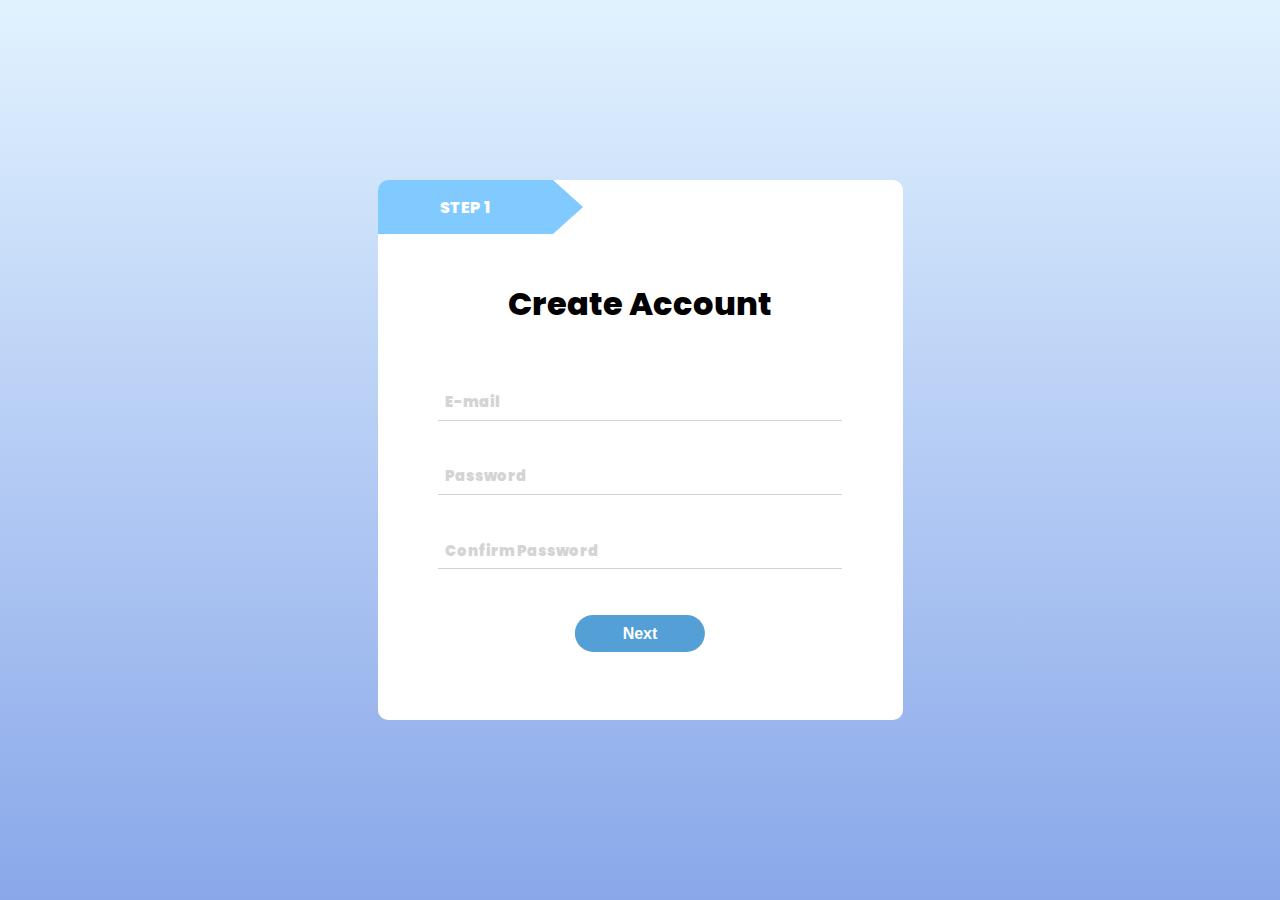
<file: AnimatedRegister/index.html>
<!DOCTYPE html>
<html lang="pt-br">

<head>
    <meta charset="UTF-8">
    <meta http-equiv="X-UA-Compatible" content="IE=edge">
    <meta name="viewport" content="width=device-width, initial-scale=1.0">
    <link rel="stylesheet" href="style.css">
    <link rel="shortcut icon" href="registered-regular.svg" type="image/x-icon">
    <title>Animated Registration</title>
</head>

<body>
    <section class="container">
        <form class="form1">
            <div class="formTitle">
                <h1>Create Account</h1>
            </div>
            <input type="text" name="email" id="email" placeholder="E-mail">
            <input type="text" name="password" id="password" placeholder="Password">
            <input type="text" name="confirmpassword" id="confirmpassword" placeholder="Confirm Password">

            <div class="button">
                <button class="next1 btn">Next</button>
            </div>
        </form>
        <form class="form2">
            <div class="formTitle">
                <h1>Social Links</h1>
            </div>
            <input type="text" name="instagram" id="instagram" placeholder="Instagram">
            <input type="text" name="github" id="github" placeholder="Github">
            <input type="text" name="twitter" id="twitter" placeholder="Twitter">

            <div class="buttons">
                <button class="back1 btn">Back</button>
                <button class="next2 btn">Next</button>
            </div>
        </form>

        <form class="form3">
            <div class="formTitle">
                <h1>Personal Information</h1>
            </div>
            <input type="text" name="fname" id="fname" placeholder="First name">
            <input type="text" name="lname" id="lname" placeholder="Last Name">
            <input type="text" name="number" id="number" placeholder="Phone Number">

            <div class="buttons">
                <button class="back2 btn">Back</button>
                <button class="submit btn">Submit</button>
            </div>
        </form>


        <div class="progressbar">
            <div class="step step1 active"><span> STEP 1</span></div>
            <div class="step step2 "><span> STEP 2</span></div>
            <div class="step step3"><span> STEP 3</span></div>
        </div>
    </section>

    <script src="index.js"></script>
</body>

</html>
</file>
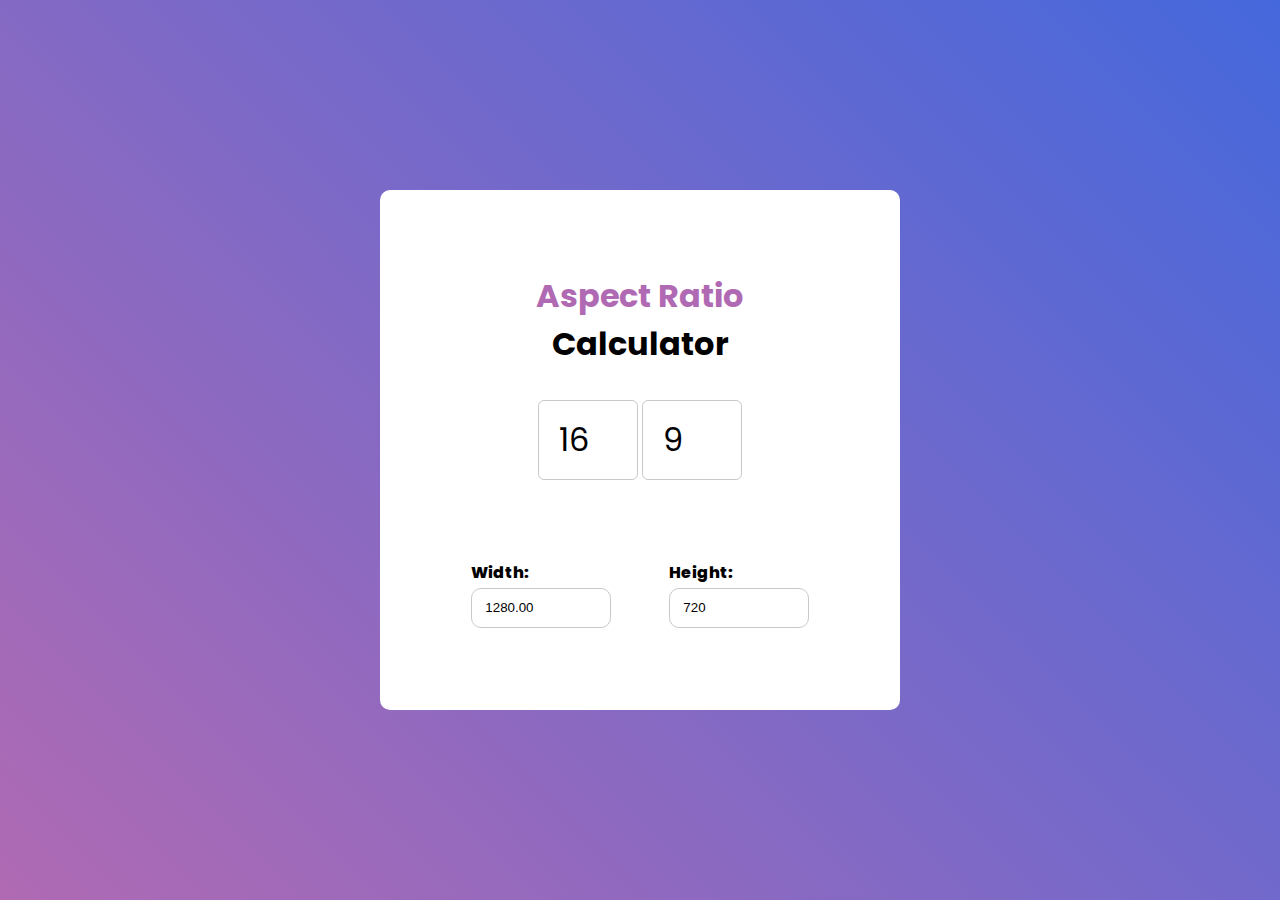
<file: AspectRatio/index.html>
<!DOCTYPE html>
<html lang="pt-br">
<head>
    <meta charset="UTF-8">
    <meta name="viewport" content="width=device-width, initial-scale=1.0">
    <title>Aspect Ratio</title>
    <link rel="stylesheet" href="style.css">
    <link rel="shortcut icon" href="noun-aspect-ratio-2221964.png" type="image/x-icon">
</head>
<body>
    <div class="container">
        <div class="title">
            <h1><span>Aspect Ratio</span> <br>Calculator</h1>
        </div>

        <div class="aspectratio-inputs">
            <form>
                <input type="number" name="input1" id="input1" class="box">
                <input type="number" name="input2" id="input2" class="box">
            </form>
        </div>
        
        <div class="aspectratio-convert">
            <div class="width">
                <div class="t">Width:</div>
                <input type="number" class="convert-box-width"></input>
            </div>

            <div class="height">
                <div class="t">Height:</div>
                <input type="number" class="convert-box-height"></input>
            </div>
        </div>
    </div>
    <script src="index.js"></script>
</body>
</html>
</file>
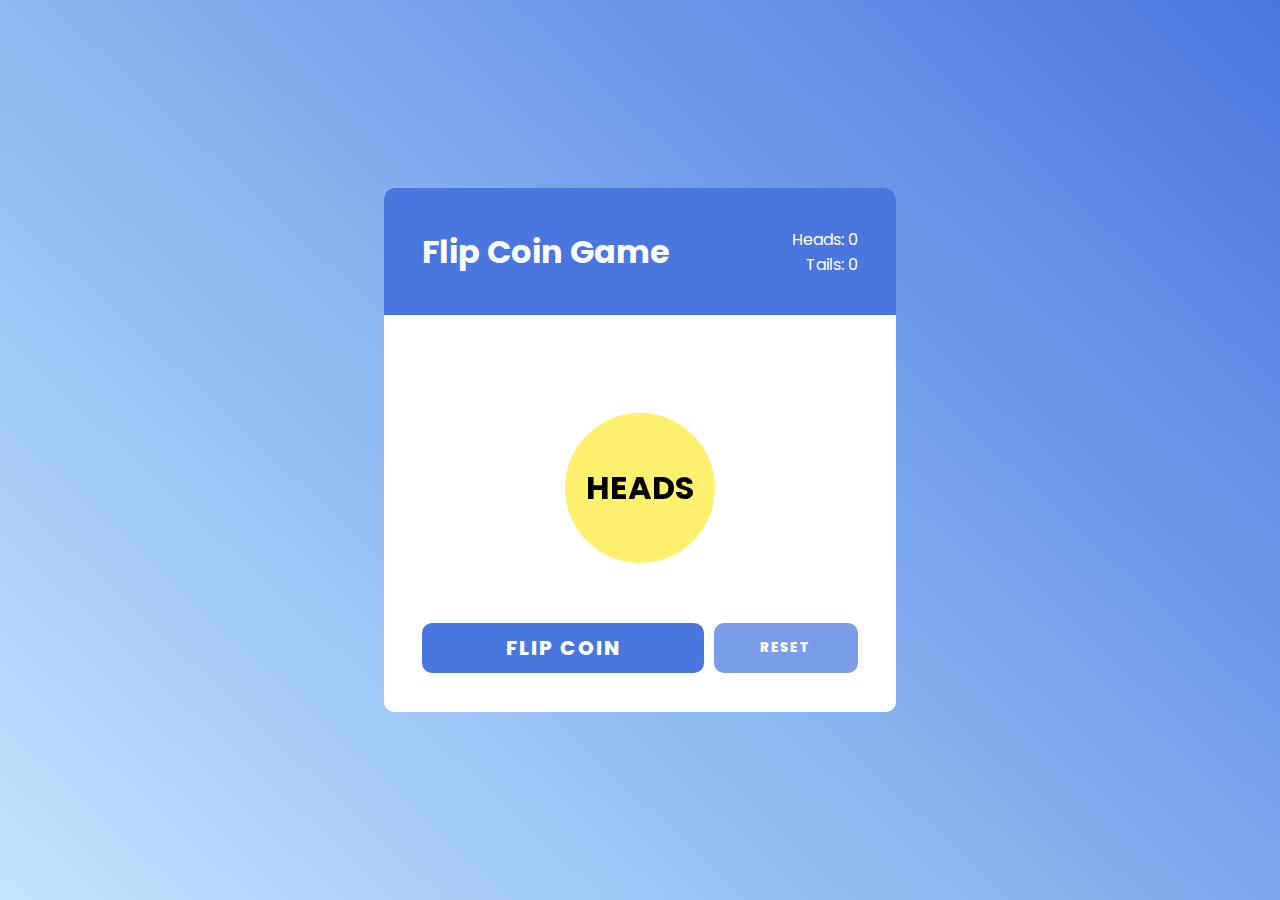
<file: FlipCoinGame/index.html>
<!DOCTYPE html>
<html lang="pt-br">

<head>
    <meta charset="UTF-8">
    <meta http-equiv="X-UA-Compatible" content="IE=edge">
    <meta name="viewport" content="width=device-width, initial-scale=1.0">
    <link rel="shortcut icon" href="coins-solid.svg" type="image/x-icon">
    <link rel="stylesheet" href="style.css">
    <title>Flip Coin Game</title>
</head>

<body>
    <section class="container">
        <div class="header">
            <div class="title">
                <h1>Flip Coin Game</h1>
            </div>
            <div class="score">
                <span>Heads: 0</span><br>
                <span>Tails: 0</span>
            </div>
        </div>
        <div class="bodyContent">
            <div class="coin">
                <div class="c heads">
                    <span>HEADS</span>
                </div>
                <div class="c tails">
                    <span>TAILS</span>
                </div>
            </div>
            <div class="buttons">
                <button class="flipCoinBtn">FLIP COIN</button>
                <button class="resetBtn">RESET</button>
            </div>
        </div>
    </section>

    <script src="index.js"></script>
</body>

</html>
</file>
<file: AnimatedRegister/style.css>
@import url('https://fonts.googleapis.com/css2?family=Poppins:ital,wght@0,100;0,200;0,300;0,400;0,500;0,600;0,700;0,800;0,900;1,100;1,200;1,300;1,400;1,500;1,600;1,700;1,800;1,900&display=swap');

* {
    margin: 0;
    padding: 0;
    box-sizing: border-box;
}

body {
    min-height: 100vh;
    display: flex;
    align-items: center;
    justify-content: center;
    background: rgb(193,229,255);
    background: linear-gradient(180deg, rgba(193,229,255,0.4766281512605042) 0%, rgba(73,119,222,0.6474964985994398) 100%);
    font-family: 'Poppins';
}

.container {
    background-color: #fff;
    overflow: hidden;
    border-radius: 10px;
    position: relative;

    min-width: 525px;
    min-height: 60vh;
}


form {
    position: absolute;
    top: 50%;
    left: 50%;
    transform: translate(-50%, -50% );
    width: 77%;
    transition: ease-in-out 0.3s;
}

.form2 {
    left: 950px;
}

.form3 {
    left: 950px;
}


.formTitle {
    margin-top: 2em;
    margin-bottom: 2.4em;
    text-align: center;
    
}

.formTitle h1 {
    font-weight: 800;
}

input {
    outline: none;
    border: none;
    border-bottom: solid 1px rgba(0, 0, 0, 0.178);
    background: transparent;
    width: 100%;
    padding: 0.5em;

    margin: 1.5em 0;
    font-family: 'Poppins';
}

input::placeholder {
    opacity: 0.3;
    font-weight: 900;
    font-size: 1.1em;
}

.button, .buttons {
    width: 100%;
    display: flex;
    justify-content: center;
    align-items: center;
    gap: 1em;
}

.btn {
    outline: none;
    background-color: #539FD6;
    padding: 0.6em 3em;
    color: #fff;
    font-weight: 900;
    border-radius: 9999px;
    border: none;
    cursor: pointer;
    transition: all 0.3s;
    font-size: 1em;
    margin-top: 1.6em;
}

.btn:hover {
    opacity: 0.95;
}

.progressbar {
    display: flex;
    justify-content: space-around;
    align-items: center;
    height: 54px;
}

.step {
    width: 100%;
    height: 100%;
    padding: 1em;
    display: flex;
    align-items: center;
    justify-content: center;
    position: relative;
}

.step span {
    font-weight: 800;
    color: #fff;
}

.active {
    background-color: #81caff;
}

.active::after {
    content: '';
    height: 0;
    width: 0;
    border-top: solid 27.9px transparent;
    border-bottom: solid 27.9px transparent;
    position: absolute;
    right: -30px;
    top: 0;
    border-left: solid 30px #81caff;
}
</file>
<file: AspectRatio/style.css>
@import url('https://fonts.googleapis.com/css2?family=Poppins:ital,wght@0,100;0,200;0,300;0,400;0,500;0,600;0,700;0,800;0,900;1,100;1,200;1,300;1,400;1,500;1,600;1,700;1,800;1,900&display=swap');

* {
    margin: 0;
    padding: 0;
    box-sizing: border-box;
}

body {
    min-height: 100vh;
    display: flex;
    align-items: center;
    justify-content: center;
    font-family: 'Poppins';
    background: linear-gradient(45deg, #B06AB3 0%, #4568DC 100%);
}

.container {
    width: 520px;
    height: 520px;
    background-color: #fff;
    border-radius: 10px;

    display: flex;
    flex-direction: column;
    justify-content: center;
    align-items: center;
}

.title {
    text-align: center;
    font-size: 1em;
    font-weight: 900;
    margin-bottom: 2em;
}

.title span {
    color: #B06AB3;
}

.box {
    width: 100px;
    height: 80px;
    border: solid 1px #C9C9C9;
    border-radius: 6px;
    font-family: 'Poppins';
    font-size: 2em;
    padding-left: 20px;
}

.aspectratio-convert {
    margin-top: 5em;
    width: 65%;
    display: flex;
    justify-content: space-between;
    align-items: center;
}

.convert-box-width,
.convert-box-height {
    margin-top: 0.2em;
    width: 140px;
    height: 40px;
    border: 1px solid #C9C9C9;
    border-radius: 10px;
    display: flex;
    align-items: center;
    padding-left: 1em;
}

.t {
    font-size: 1em;
    font-weight: 800;
}
</file>
<file: FlipCoinGame/style.css>
@import url('https://fonts.googleapis.com/css2?family=Poppins:ital,wght@0,100;0,200;0,300;0,400;0,500;0,600;0,700;0,800;0,900;1,100;1,200;1,300;1,400;1,500;1,600;1,700;1,800;1,900&display=swap');

* {
    margin: 0;
    padding: 0;
    box-sizing: border-box;
}

body {
    min-height: 100vh;
    background: rgb(73,119,222);
    background: linear-gradient(223deg, rgba(73,119,222,1) 0%, rgba(193,229,255,1) 100%);
    font-family: 'Poppins';
    
    display: flex;
    justify-content: center;
    align-items: center;
}

.container {
    background-color: #fff;
    border-radius: 10px;

    display: flex;
    justify-content: center;
    align-items: center;
    flex-direction: column;
    width: 40%;
}

.header {
    width: 100%;
    background-color: #4977DE;
    border-radius: 10px 10px 0 0;
    padding: 2.4em;

    display: flex;
    justify-content: space-between;
    align-items: center;

    color: #fff;
}

.bodyContent {
    padding: 2.4em;
    width: 100%;
}

 .coin {
    position: relative;
    display: flex;
    justify-content: center;
    align-items: center;

    width: 100%;
    height: 30vh;
    transform-style: preserve-3d;
}

.c {
    height: 150px;
    width: 150px;
    border-radius: 40em;
    background-color: #FFF06D;
    backface-visibility: hidden;

    display: flex;
    justify-content: center;
    align-items: center;

    position: absolute;

    font-weight: 700;
    font-family: 'Poppins';
    font-size: 2em;
} 

.tails {
    transform: rotateY(180deg);
}

@keyframes fliptails {
    0% {
        transform: rotateY(0);
    }

    100% {
        transform: rotateY(1980deg);
    }
}

@keyframes flipheads {
    0% {
        transform: rotateY(0);
    }

    100% {
        transform: rotateY(2160deg);
    }
}

.buttons {
    width: 100%;
    display: flex;
    gap: 0.6em;
} 

.buttons button {
    border-radius: 10px;
    outline: none;
    border: none;
    padding: 0.5em 0.5em;
    color: #fff;
    font-weight: 800;
    font-family: 'Poppins';
    letter-spacing: 0.1em;
    transition: all 0.3s;
    cursor: pointer;
}

.buttons button:hover {
    opacity: 0.7;
}

.flipCoinBtn {
    background-color: #4977DE;
    font-size: 20px;
    flex: 2;
}

.resetBtn {
    background-color: #7B9CE6;
    flex: 1;
}

.score {
    text-align: end;
}
</file>
